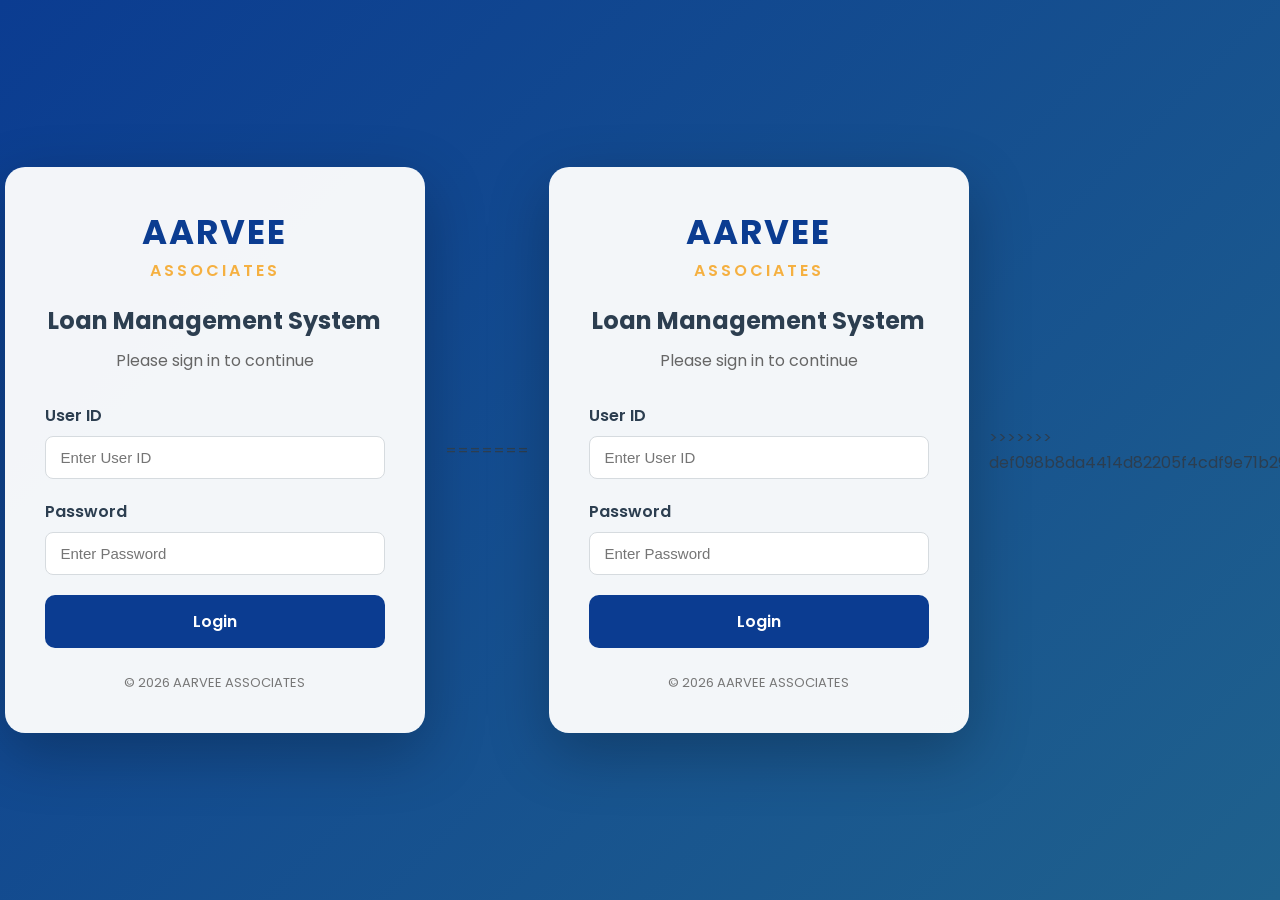
<file: index.html>
<<<<<<< HEAD
<!DOCTYPE html>
<html lang="en">
<head>

<meta charset="UTF-8">
<meta name="viewport" content="width=device-width, initial-scale=1.0">

<title>AARVEE ASSOCIATES | Loan Management System</title>

<link rel="preconnect" href="https://fonts.googleapis.com">
<link rel="preconnect" href="https://fonts.gstatic.com" crossorigin>

<link href="https://fonts.googleapis.com/css2?family=Poppins:wght@300;400;500;600;700&display=swap" rel="stylesheet">

<link rel="stylesheet" href="css/style.css">
<link rel="stylesheet" href="css/login.css">

</head>

<body>

<div class="login-container">

    <div class="login-card">

        <div class="logo">

            <h1>AARVEE</h1>

            <span>ASSOCIATES</span>

        </div>

        <h2>Loan Management System</h2>

        <p>Please sign in to continue</p>

        <form id="loginForm" onsubmit="login(); return false;">

    <div class="input-group">

        <label>User ID</label>

        <input
            type="text"
            id="username"
            placeholder="Enter User ID"
            required>

    </div>

    <div class="input-group">

        <label>Password</label>

        <input
            type="password"
            id="password"
            placeholder="Enter Password"
            required>

    </div>

    <button type="submit" class="login-btn">

        Login

    </button>

</form>

        <div class="footer">

            © 2026 AARVEE ASSOCIATES

        </div>

    </div>

</div>

<script src="js/auth.js"></script>

</body>
=======
<!DOCTYPE html>
<html lang="en">
<head>

<meta charset="UTF-8">
<meta name="viewport" content="width=device-width, initial-scale=1.0">

<title>AARVEE ASSOCIATES | Loan Management System</title>

<link rel="preconnect" href="https://fonts.googleapis.com">
<link rel="preconnect" href="https://fonts.gstatic.com" crossorigin>

<link href="https://fonts.googleapis.com/css2?family=Poppins:wght@300;400;500;600;700&display=swap" rel="stylesheet">

<link rel="stylesheet" href="css/style.css">
<link rel="stylesheet" href="css/login.css">

</head>

<body>

<div class="login-container">

    <div class="login-card">

        <div class="logo">

            <h1>AARVEE</h1>

            <span>ASSOCIATES</span>

        </div>

        <h2>Loan Management System</h2>

        <p>Please sign in to continue</p>

        <form id="loginForm" onsubmit="login(); return false;">

    <div class="input-group">

        <label>User ID</label>

        <input
            type="text"
            id="username"
            placeholder="Enter User ID"
            required>

    </div>

    <div class="input-group">

        <label>Password</label>

        <input
            type="password"
            id="password"
            placeholder="Enter Password"
            required>

    </div>

    <button type="submit" class="login-btn">

        Login

    </button>

</form>

        <div class="footer">

            © 2026 AARVEE ASSOCIATES

        </div>

    </div>

</div>

<script src="js/auth.js"></script>

</body>
>>>>>>> def098b8da4414d82205f4cdf9e71b2924c41cb1
</html>
</file>
<file: css/style.css>
/* ===================================
   AARVEE ASSOCIATES LMS
   Global Styles
=================================== */

*{
    margin:0;
    padding:0;
    box-sizing:border-box;
}

:root{

    --primary:#0B3C91;
    --secondary:#F5B041;
    --success:#27AE60;
    --danger:#E74C3C;
    --light:#F4F6F9;
    --white:#FFFFFF;
    --text:#2C3E50;
    --border:#D6DBDF;

}

body{

    font-family:'Poppins',sans-serif;
    background:var(--light);
    color:var(--text);

}

a{
    text-decoration:none;
}

button{

    font-family:inherit;
    cursor:pointer;
    border:none;

}

input,
select,
textarea{

    width:100%;
    padding:12px 15px;
    border:1px solid var(--border);
    border-radius:8px;
    font-size:15px;
    outline:none;
    transition:.3s;

}

input:focus,
select:focus,
textarea:focus{

    border-color:var(--primary);

}

.btn{

    padding:12px 20px;
    border-radius:8px;
    font-weight:600;
    transition:.3s;

}

.btn-primary{

    background:var(--primary);
    color:white;

}

.btn-success{

    background:var(--success);
    color:white;

}

.btn-danger{

    background:var(--danger);
    color:white;

}

.card{

    background:white;
    border-radius:15px;
    padding:25px;
    box-shadow:0 10px 25px rgba(0,0,0,.08);

}
</file>
<file: css/login.css>
body{

    height:100vh;

    display:flex;

    justify-content:center;

    align-items:center;

    background:linear-gradient(135deg,#0B3C91,#1F618D);

}

.login-container{

    width:100%;

    display:flex;

    justify-content:center;

    align-items:center;

    padding:20px;

}

.login-card{

    width:420px;

    background:rgba(255,255,255,.95);

    border-radius:20px;

    padding:40px;

    box-shadow:0 20px 60px rgba(0,0,0,.25);

}

.logo{

    text-align:center;

    margin-bottom:20px;

}

.logo h1{

    color:#0B3C91;

    font-size:34px;

    letter-spacing:2px;

}

.logo span{

    color:#F5B041;

    font-weight:600;

    letter-spacing:3px;

}

.login-card h2{

    text-align:center;

    margin-bottom:10px;

}

.login-card p{

    text-align:center;

    color:#666;

    margin-bottom:30px;

}

.input-group{

    margin-bottom:20px;

}

.input-group label{

    display:block;

    margin-bottom:8px;

    font-weight:600;

}

.login-btn{

    width:100%;

    padding:14px;

    border:none;

    border-radius:10px;

    background:#0B3C91;

    color:white;

    font-size:16px;

    font-weight:600;

    transition:.3s;

}

.login-btn:hover{

    background:#082E6B;

}

.footer{

    margin-top:25px;

    text-align:center;

    color:#777;

    font-size:13px;

}
</file>
<file: css/app.css>
.app{

    display:flex;

    height:100vh;

}

/* Sidebar */

.sidebar{

    width:260px;

    background:#0B3C91;

    color:white;

    display:flex;

    flex-direction:column;

}

.sidebar .logo{

    padding:30px;

    text-align:center;

}

.sidebar .logo h2{

    font-size:30px;

}

.sidebar .logo span{

    color:#F5B041;

    letter-spacing:2px;

}

.menu{

    list-style:none;

    margin-top:20px;

}

.menu li{

    padding:16px 25px;

    cursor:pointer;

    transition:.3s;

    border-left:4px solid transparent;

}

.menu li:hover{

    background:rgba(255,255,255,.08);

}

.menu li.active{

    background:rgba(255,255,255,.12);

    border-left:4px solid #F5B041;

}

/* Main */

.main{

    flex:1;

    background:#F4F6F9;

    display:flex;

    flex-direction:column;

}

.topbar{

    background:white;

    height:70px;

    padding:0 30px;

    display:flex;

    align-items:center;

    justify-content:space-between;

    box-shadow:0 2px 8px rgba(0,0,0,.08);

}

.user-box{

    display:flex;

    align-items:center;

    gap:15px;

}

#content{

    padding:25px;

    overflow:auto;

    flex:1;

}
</file>
<file: css/dashboard.css>
.dashboard-grid{

    display:grid;

    grid-template-columns:repeat(auto-fit,minmax(230px,1fr));

    gap:20px;

}

.stat-card{

    text-align:center;

}

.stat-card h3{

    color:#666;

    margin-bottom:15px;

}

.stat-card h1{

    color:#0B3C91;

    font-size:36px;

}
.report-grid{

    display:grid;
    grid-template-columns:repeat(auto-fit,minmax(220px,1fr));
    gap:20px;

}

.report-card{

    background:#fff;
    border-radius:10px;
    padding:20px;
    text-align:center;
    box-shadow:0 5px 15px rgba(0,0,0,.08);

}

.report-card h3{

    color:#666;
    margin-bottom:10px;

}

.report-card h1{

    color:#1d4ed8;
    font-size:30px;

}
</file>
<file: css/table.css>
/* ===================================
   Tables
=================================== */

.data-table{

    width:100%;
    border-collapse:collapse;
    margin-top:15px;
    background:#fff;

}

.data-table thead{

    background:#1e4fa3;
    color:#fff;

}

.data-table th{

    padding:15px;
    text-align:left;
    font-size:15px;
    font-weight:600;

}

.data-table td{

    padding:15px;
    border-bottom:1px solid #e5e5e5;
    font-size:14px;

}

.data-table tbody tr:hover{

    background:#f4f7ff;

}

.data-table tbody tr:nth-child(even){

    background:#fafafa;

}

/* Buttons inside table */

.data-table button{

    margin-right:5px;

}

/* Responsive */

.table-responsive{

    width:100%;
    overflow-x:auto;

}
</file>
<file: css/modal.css>
.modal{

display:none;

position:fixed;

left:0;

top:0;

width:100%;

height:100%;

background:rgba(0,0,0,.5);

justify-content:center;

align-items:center;

}

.modal-box{

width:450px;

background:white;

padding:30px;

border-radius:15px;

box-shadow:0 20px 40px rgba(0,0,0,.2);

}
.modal{

position:fixed;

left:0;

top:0;

width:100%;

height:100%;

background:rgba(0,0,0,.4);

display:flex;

justify-content:center;

align-items:center;

}

.modal-box{

background:#fff;

padding:30px;

border-radius:10px;

width:450px;

box-shadow:0 20px 40px rgba(0,0,0,.2);

}

.hidden{

display:none;

}

.page-header{

display:flex;

justify-content:space-between;

align-items:center;

}
.form-grid{

display:grid;

grid-template-columns:repeat(2,1fr);

gap:15px;

}

.form-grid div{

display:flex;

flex-direction:column;

}

@media(max-width:700px){

.form-grid{

grid-template-columns:1fr;

}

}
</file>
<file: css/loan-card.css>
/* ==========================================
   AARVEE ASSOCIATES
   LOAN CARD (A5)
========================================== */

*{
    box-sizing:border-box;
}

body{
    margin:0;
    padding:0;
    background:#ececec;
    font-family:Arial,Helvetica,sans-serif;
}

/* ===========================
   CARD
=========================== */

.loan-card{

    width:148mm;
    height:210mm;

    margin:10px auto;

    background:#fff;

    padding:10mm;

    border:1px solid #999;

}

/* ===========================
   COMPANY
=========================== */

.company-header{

    text-align:center;

    margin-bottom:15px;

}

.company-logo{

    width:90px;

    margin-bottom:10px;

}

.company-header h2{

    margin:0;

    font-size:28px;

    color:#0d47a1;

}

.company-header p{

    margin:3px;

    font-size:15px;

}

/* ===========================
   DETAILS
=========================== */

.card-details{

    width:100%;

    border-collapse:collapse;

    margin-top:15px;

}

.card-details td{

    padding:10px;

    border-bottom:1px dotted #888;

    font-size:17px;

}

.card-details td:first-child{

    width:150px;

    font-weight:bold;

}

/* ===========================
   RULES
=========================== */

.loan-rules{

    margin-top:20px;

    border:2px solid #000;

    padding:12px;

    min-height:250px;

}

.loan-rules ul{

    margin:0;

    padding-left:22px;

}

.loan-rules li{

    line-height:2;

    font-size:17px;

}

.loan-rules h4{

    margin-top:20px;

    text-align:center;

    line-height:1.8;

}

/* ===========================
   EMI TABLE
=========================== */

.emi-card-table{

    width:100%;

    border-collapse:collapse;

}

.emi-card-table th{

    background:#efefef;

    font-size:16px;

}

.emi-card-table th,
.emi-card-table td{

    border:1px solid #000;

    padding:8px;

    text-align:center;

    height:42px;

}

.emi-card-table tfoot th{

    font-size:18px;

}

/* ===========================
   PAGE BREAK
=========================== */

.page-break{

    height:0;

}

/* ===========================
   BUTTONS
=========================== */

.no-print{

    text-align:center;

    margin:20px;

}

/* ==========================================
   PRINT SETTINGS
========================================== */

@page{

    size:A5 portrait;

    margin:8mm;

}

@media print{

    html,
    body{

        margin:0;
        padding:0;
        background:#fff;

    }

    .no-print,
    button{

        display:none !important;

    }

    .front{

        page-break-after:always;
        break-after:page;

    }

    .back{

        page-break-before:always;
        break-before:page;

    }

    .loan-card{

        width:100%;
        min-height:100%;

        margin:0;

        padding:10mm;

        border:none;

        box-shadow:none;

    }

    .page-break{

        page-break-after:always;

    }

}
</file>
